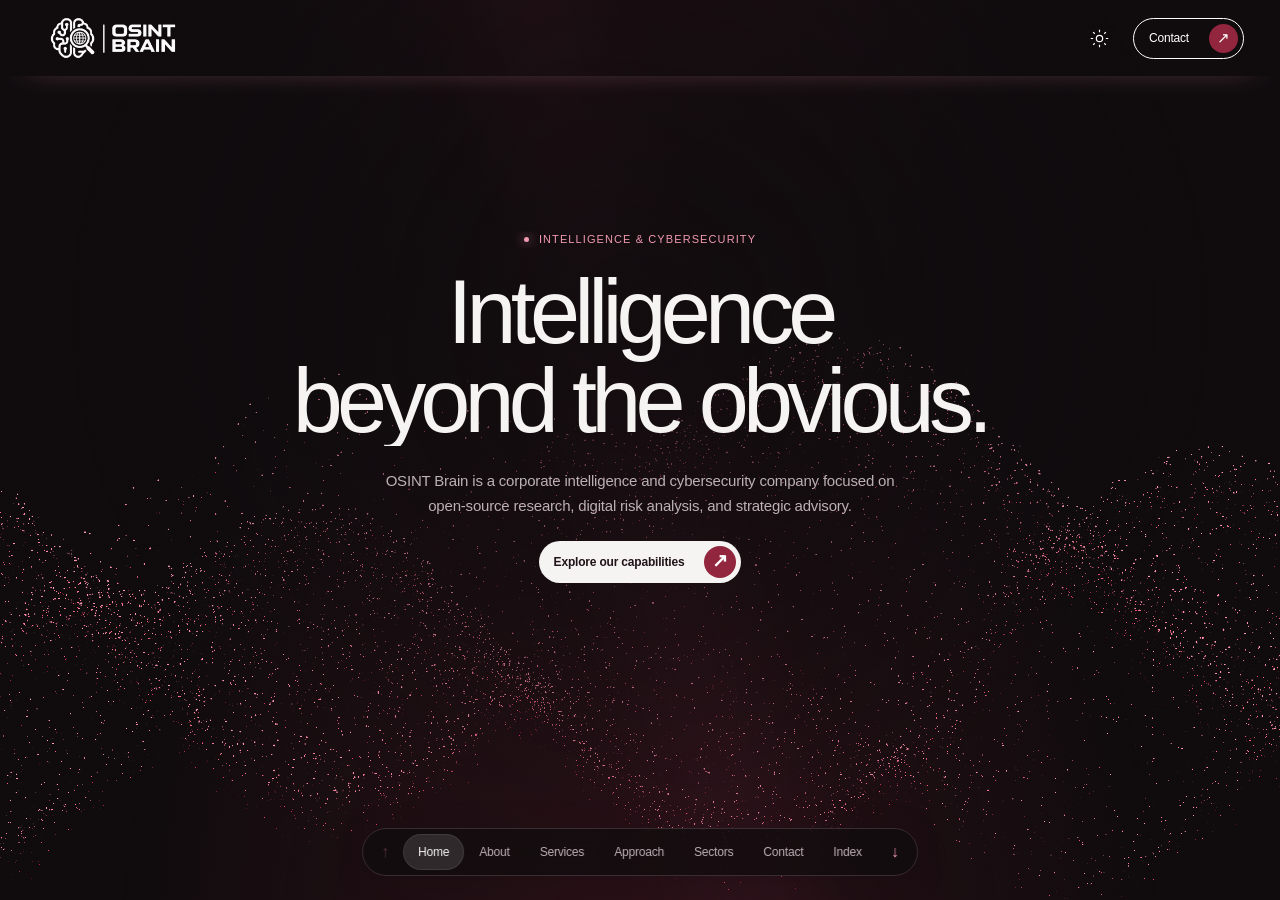
<file: index.html>
<!doctype html>


<html data-theme="dark" lang="en"><head><meta charset="utf-8"/><meta content="width=device-width,initial-scale=1" name="viewport"/><meta content="#100e10" name="theme-color"/><meta content="OSINT Brain — Open-source intelligence, cybersecurity and strategic analysis." name="description"/><title>OSINT Brain | Intelligence &amp; Cybersecurity</title><script>try{document.documentElement.dataset.theme=localStorage.getItem('ob-theme')==='light'?'light':'dark'}catch(e){}</script><link href="assets/style.css?v=30" rel="stylesheet"/><script defer="" src="content.js"></script><script defer="" src="assets/main.js?v=30"></script><link href="assets/slides.css?v=30" rel="stylesheet"/><script defer="" src="assets/slides.js?v=30"></script><link href="assets/motion.css?v=30" rel="stylesheet"/><script defer="" src="assets/motion.js?v=32"></script><link href="assets/contact.css?v=30" rel="stylesheet"/><script defer="" src="assets/contact.js?v=30"></script><link href="assets/favicon-transparent-v24.png" rel="icon" sizes="256x256" type="image/png"/>
<link href="favicon.ico?v=24" rel="alternate icon" type="image/x-icon"/>
<link href="assets/editorial.css?v=31" rel="stylesheet"/><script defer="" src="assets/dialog.js?v=30"></script></head>
<body><a class="skip" href="#main">Skip to content</a>
<header id="site-header"><div class="wrap header-inner"><a aria-label="OSINT Brain home" class="brand" href="#home"><img alt="OSINT Brain" class="logo-dark" src="assets/logo-dark.png"/><img alt="OSINT Brain" class="logo-light" src="assets/logo-light.png"/></a><nav aria-label="Main navigation" id="site-nav"><a href="#home">Home</a><a href="#about">About</a><a href="#capabilities">Services</a><a href="#method">Approach</a><a href="#sectors">Sectors</a></nav><div class="header-actions"><button aria-label="Switch to light mode" class="theme-toggle" id="theme-toggle" type="button"><svg class="sun" fill="none" stroke="currentColor" stroke-width="1.5" viewbox="0 0 24 24"><circle cx="12" cy="12" r="4"></circle><path d="M12 1v3m0 16v3M1 12h3m16 0h3M4 4l2 2m12 12 2 2M4 20l2-2M18 6l2-2"></path></svg><svg class="moon" fill="none" stroke="currentColor" stroke-width="1.5" viewbox="0 0 24 24"><path d="M21 15A9 9 0 0 1 9 3 9.2 9.2 0 1 0 21 15Z"></path></svg></button><a class="header-contact" href="#contact">Contact <span>↗</span></a><button aria-controls="site-nav" aria-expanded="false" aria-label="Open menu" class="menu-toggle" id="menu-toggle"><span></span><span></span></button></div></div></header>
<canvas aria-hidden="true" id="motion-canvas"></canvas><div aria-hidden="true" class="ambient-light"></div><main id="main"><section class="hero" id="home"><div class="hero-shade"></div><div class="wrap hero-inner"><div class="hero-main"><p class="kicker"><i></i> Intelligence &amp; cybersecurity</p><h1 id="headline">Intelligence<br/> beyond the obvious.</h1><div class="hero-bottomline"><p data-field="description"></p><a class="cta" href="#capabilities">Explore our capabilities <span>↗</span></a></div></div></div></section>
<section class="section about" id="about"><div class="wrap"><div class="about-intro"><h2 data-field="aboutTitle"></h2><div><p class="body-large" data-field="about"></p><a class="text-link" href="#method">How we work <span>↗</span></a></div></div><div class="about-pillars"><article><span>01 / Vision</span><h3>Our vision</h3><p data-field="vision"></p></article><article><span>02 / Mission</span><h3>Our mission</h3><p data-field="mission"></p></article><article><span>03 / Practice</span><h3>Responsible intelligence</h3><p data-field="disclaimer"></p></article></div></div></section>
<section class="section capabilities" id="capabilities"><div class="wrap services-composition"><div class="heading-pair"><h2>Expertise where<br/> it matters.</h2><p>Research, security and strategic analysis designed around the decisions organizations need to make.</p></div><div class="service-layout"><div class="service-list" id="service-grid"></div></div></div></section>
<section class="section method" id="method"><div class="wrap"><div class="heading-pair"><h2>From information<br/> to informed action.</h2><p>Our work follows a disciplined process, from the first question to the final recommendation.</p></div><div class="process-grid" id="process-grid"></div><div class="values-layout"><h3>Principles that<br/> guide our work.</h3><div id="value-grid"></div></div></div></section>
<section class="section sectors" id="sectors"><div class="wrap"><div class="heading-pair"><h2>Intelligence across<br/> industries.</h2><p>Our proposed areas of focus span organizations with complex information and security requirements.</p></div><div class="sector-grid" id="sector-grid"></div></div></section>
<section class="section contact" id="contact"><div class="wrap"><div class="contact-layout"><div class="contact-intro"><h2 data-field="contactTitle"></h2><p class="body-large" data-field="contactText"></p><button class="cta contact-open" id="open-contact" type="button">Contact us <span aria-hidden="true">↗</span></button><a class="contact-email" href="mailto:ghossan@osintbrain.org">ghossan@osintbrain.org</a></div></div></div></section><section class="section closing" id="closing"><div class="wrap"><div class="closing-grid"><div><h2>OSINT Brain —<br/><em>Intelligence through evidence.</em></h2></div><div><small>Capabilities</small><div id="closing-services"></div></div><div><small>Company</small><a href="#about">About us</a><a href="#method">Our approach</a><a href="#contact">Contact</a><a href="#home">Back to home ↑</a></div></div><div class="closing-bottom"><span data-field="disclaimer"></span><span>© <span class="closing-year"></span> OSINT Brain</span></div></div></section></main>
<footer><div class="wrap footer-inner"><div><strong data-field="name"></strong><p data-field="disclaimer"></p></div><div>© <span id="year"></span> <span data-field="copyright"></span><a href="#home">Back to top ↑</a></div></div></footer><div aria-label="Section controls" class="deck-nav" hidden=""><button aria-label="Previous section" class="deck-arrow" id="deck-prev" type="button">↑</button><div class="deck-links" id="deck-links"></div><span aria-live="polite" class="deck-count" id="deck-count"></span><button aria-label="Next section" class="deck-arrow" id="deck-next" type="button">↓</button></div><dialog aria-label="Contact OSINT Brain" id="contact-dialog"><button aria-label="Close contact form" class="dialog-close" id="close-contact" type="button">×</button><form action="https://formsubmit.co/ghossan@osintbrain.org" class="contact-form" id="contact-form" method="POST"><h3>Send an enquiry</h3><p class="form-subtitle">Tell us a little about what you need.</p><input name="_subject" type="hidden" value="New enquiry | OSINT Brain"/><input name="_template" type="hidden" value="table"/><input id="form-next" name="_next" type="hidden" value=""/><div aria-hidden="true" class="form-trap"><label>Leave empty<input autocomplete="off" name="_honey" tabindex="-1" type="text"/></label></div><div class="form-fields"><label>Full name <span>*</span><input autocomplete="name" maxlength="120" name="name" placeholder="Your name" required=""/></label><label>Email address <span>*</span><input autocomplete="email" maxlength="254" name="email" placeholder="you@example.com" required="" type="email"/></label><label>Company / organization<input autocomplete="organization" maxlength="150" name="company" placeholder="Organization name"/></label><label>Subject <span>*</span><input maxlength="160" name="subject" placeholder="How can we help?" required=""/></label><label class="wide">Message <span>*</span><textarea maxlength="3000" name="message" placeholder="Tell us about your enquiry" required="" rows="4"></textarea></label></div><label class="consent"><input name="consent" required="" type="checkbox" value="Agreed"/><span>I agree to have my information processed by OSINT Brain and FormSubmit to respond to this enquiry.</span></label><button class="form-submit" type="submit">Send message <span aria-hidden="true">↗</span></button><p class="form-note">Please do not include passwords, classified material, or sensitive personal data. Spam protection may require a verification step.</p><p aria-live="polite" id="form-status" role="status"></p></form><div class="contact-info"><small>DIRECT CONTACT</small><h3 data-field="location"></h3><div id="contact-links"></div><p hidden="" id="contact-empty"></p><a class="direct-email" href="mailto:ghossan@osintbrain.org">ghossan@osintbrain.org</a></div></dialog></body></html>
</file>
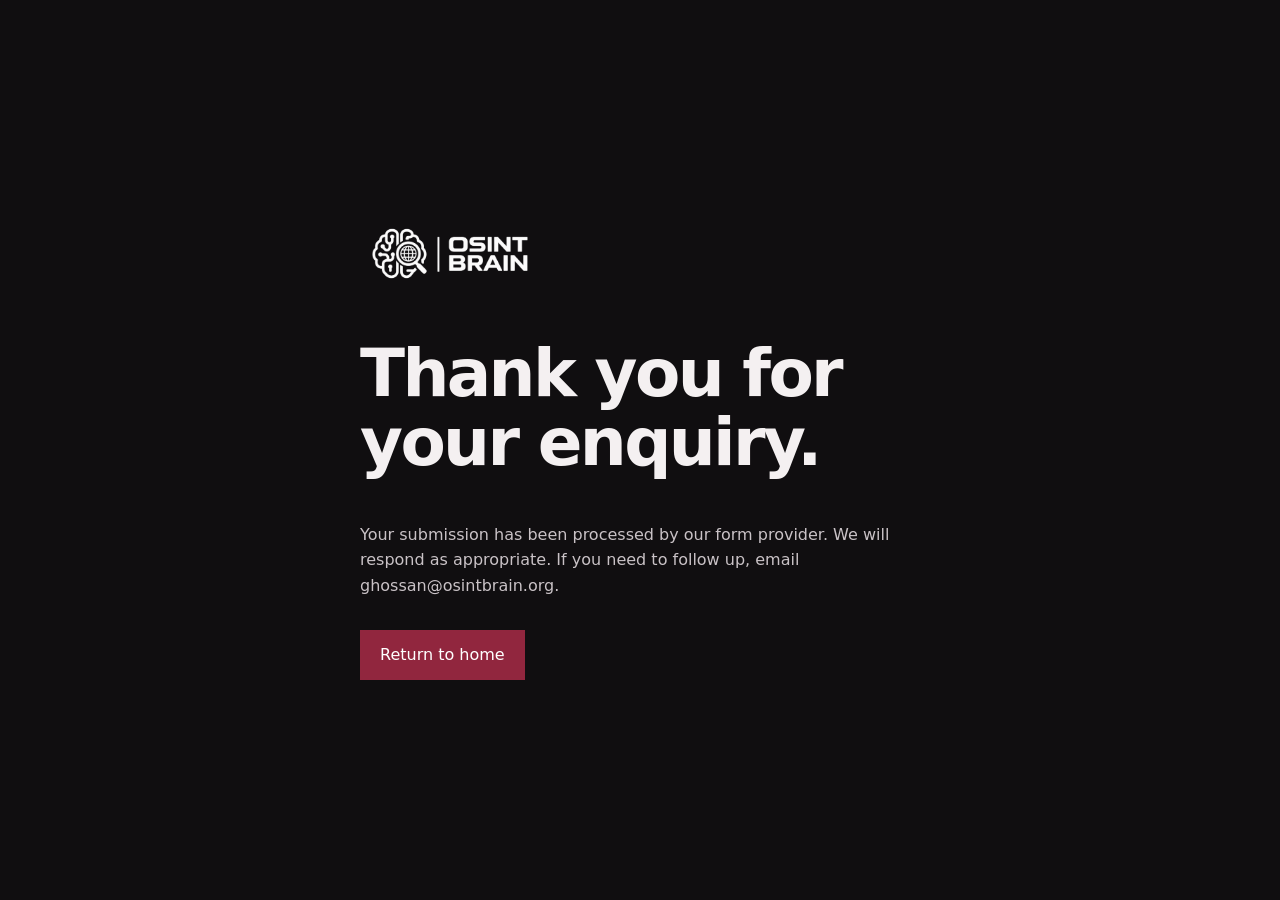
<file: thank-you.html>
<!doctype html><html lang="en"><head><meta charset="utf-8"><meta name="viewport" content="width=device-width,initial-scale=1"><title>Thank you | OSINT Brain</title><style>html{color-scheme:dark}body{margin:0;background:#100e10;color:#f4f0f1;font:16px/1.6 system-ui,sans-serif;min-height:100svh;display:grid;place-items:center}main{max-width:560px;padding:32px}h1{font-size:clamp(38px,6vw,66px);line-height:1.05;letter-spacing:-.04em}p{color:#c9c2c6}a{display:inline-block;background:#91263e;color:white;text-decoration:none;padding:12px 20px;margin-top:16px}small{color:#c9c2c6}img{width:180px;height:auto}</style><link rel="icon" type="image/png" sizes="256x256" href="assets/favicon-transparent-v24.png">
<link rel="alternate icon" href="favicon.ico?v=24" type="image/x-icon">
</head><body><main><img src="assets/logo-dark.png" alt="OSINT Brain"><h1>Thank you for your enquiry.</h1><p>Your submission has been processed by our form provider. We will respond as appropriate. If you need to follow up, email ghossan@osintbrain.org.</p><a href="./#home">Return to home</a></main></body></html>
</file>
<file: assets/style.css>
:root{color-scheme:dark;--bg:#100e10;--fg:#f4f0f1;--muted:#b6afb3;--line:#343034;--brand:#91263e;--accent:#f197ad;--surface:#1c151a;--surface2:#24151d;--header:#100e10;--hero-glow:#391020;--header-ink:#fff;--max:1240px;--hh:80px;--cta:#f5eeee;--cta-ink:#24141b}
:root[data-theme=light]{color-scheme:light;--bg:#f7f4f1;--fg:#251f22;--muted:#62595d;--line:#dcd4d3;--accent:#91263e;--surface:#eee5e5;--surface2:#e9d9dd;--header:#f7f4f1;--hero-glow:#e3bdc8;--header-ink:#91263e;--cta:#91263e;--cta-ink:#fff}
*{box-sizing:border-box}html{scroll-behavior:smooth;scroll-padding-top:calc(var(--hh) + 10px)}body{margin:0;background:var(--bg);color:var(--fg);font-family:"Helvetica Neue",Arial,sans-serif;font-size:16px;line-height:1.5;-webkit-font-smoothing:antialiased}a{color:inherit;text-decoration:none}button{font:inherit;color:inherit;cursor:pointer}button:focus-visible,a:focus-visible,summary:focus-visible{outline:2px solid var(--accent);outline-offset:5px}img{display:block;max-width:100%}.wrap{width:min(var(--max),calc(100% - 112px));margin-inline:auto}.skip{position:fixed;top:8px;left:-500px;z-index:100;background:var(--bg);padding:12px}.skip:focus{left:8px}header{position:fixed;inset:0 0 auto;z-index:50;color:var(--header-ink);transition:background-color .25s,box-shadow .25s;background:transparent;box-shadow:0 8px 24px -22px var(--accent)}header.scrolled,header.menu-open{background:var(--header);box-shadow:0 1px 0 var(--line),0 8px 24px -22px var(--accent)}.header-inner{height:var(--hh);display:flex;align-items:center;justify-content:space-between;gap:26px}.brand{flex-shrink:0;width:172px}.brand img{width:100%;height:58px;object-fit:contain}.logo-light,[data-theme=light] .logo-dark{display:none}[data-theme=light] .logo-light{display:block}nav{display:flex;gap:30px;font-size:13px;align-items:center}nav a{opacity:.85}nav a:hover,nav a[aria-current]{opacity:1;text-decoration:underline;text-underline-offset:7px}.header-actions{display:flex;align-items:center;gap:14px}.theme-toggle{display:grid;place-items:center;width:36px;height:36px;border:0;background:none;padding:6px}.theme-toggle svg{width:19px;height:19px}.moon,[data-theme=light] .sun{display:none}[data-theme=light] .moon{display:block}.header-contact{border:1px solid currentColor;padding:8px 13px;font-size:13px;display:flex;align-items:center;gap:20px;border-radius:30px}.header-contact span{font-size:17px}.menu-toggle{display:none;border:0;background:none;width:36px;height:36px;padding:6px}.menu-toggle span{display:block;height:1px;background:currentColor;margin:7px 0}
.hero{min-height:max(690px,100svh);position:relative;isolation:isolate;overflow:hidden;display:flex;align-items:stretch;background:var(--bg)}#neural-canvas{position:absolute;inset:0;width:100%;height:100%;z-index:-2;pointer-events:none}.hero-shade{position:absolute;inset:0;z-index:-1;pointer-events:none;background:linear-gradient(90deg,#100e10e6 0%,#100e10aa 22%,#100e1020 55%,transparent 80%),linear-gradient(0deg,var(--bg) 0%,transparent 21%,transparent 88%,#100e1066 100%)}[data-theme=light] .hero-shade{background:linear-gradient(90deg,#f7f4f1ed 0%,#f7f4f1b0 23%,#f7f4f125 57%,transparent 86%),linear-gradient(0deg,var(--bg),transparent 20%,transparent 88%,#f7f4f177)}.hero-inner{position:relative;display:flex;flex-direction:column;justify-content:center;padding-top:var(--hh);padding-bottom:105px}.hero-main{padding-block:60px 30px}.kicker,.section-label,small,.visual-meta,.hero-loc,.hero-index{font-size:11px;letter-spacing:.095em;text-transform:uppercase;font-weight:500}.kicker{display:flex;align-items:center;gap:10px;color:var(--accent);margin:0 0 28px}.kicker i{display:block;width:7px;height:7px;background:var(--accent);border-radius:50%;box-shadow:0 0 12px var(--accent)}h1,h2,h3,p{margin-top:0}h1,h2{font-weight:400;letter-spacing:-.065em;line-height:.98}h1{font-size:clamp(64px,8vw,116px);max-width:1200px;margin-bottom:40px}h1 em{font-style:normal;display:block;color:var(--fg);margin-left:clamp(0px,8vw,130px)}.hero-bottomline{display:grid;grid-template-columns:1fr 320px;gap:30px;align-items:end;max-width:970px}.hero-bottomline p{font-size:16px;line-height:1.55;color:var(--muted);margin:0}.cta{display:inline-flex;align-items:center;justify-content:space-between;gap:26px;width:max-content;max-width:100%;background:var(--cta);color:var(--cta-ink);border-radius:30px;padding:6px 6px 6px 17px;font-size:13px;font-weight:600}.cta span{width:34px;height:34px;display:grid;place-items:center;background:var(--brand);color:white;border-radius:50%;font-size:19px;transition:transform .2s}[data-theme=light] .cta span{background:#fff;color:var(--brand)}.cta:hover span{transform:rotate(15deg)}.hero-base{position:absolute;bottom:32px;left:0;right:0;display:flex;align-items:center;justify-content:space-between;color:var(--muted);gap:15px}.scroll-link{font-size:12px;display:flex;align-items:center;gap:12px}.scroll-link span{display:grid;place-items:center;border:1px solid var(--line);border-radius:50%;width:30px;height:30px;color:var(--accent)}.hero-index{display:flex;gap:13px;align-items:center}.hero-index b{width:70px;height:1px;background:linear-gradient(90deg,var(--accent) 20%,var(--line) 20%)}
.section{padding:104px 0 110px;background:var(--bg)}.section-label{border-top:1px solid var(--line);padding-top:18px;display:flex;justify-content:space-between;gap:15px;color:var(--accent);margin-bottom:64px}.section-label span+span{color:var(--muted);letter-spacing:.06em}.section h2{font-size:clamp(43px,5.7vw,82px);margin-bottom:0}.about-intro,.heading-pair{display:grid;grid-template-columns:1.4fr .6fr;gap:8%;align-items:end;margin-bottom:64px}.body-large,.heading-pair p{color:var(--muted);line-height:1.65;font-size:18px;margin:0}.text-link{display:inline-flex;gap:22px;margin-top:22px;font-size:14px;color:var(--accent);border-bottom:1px solid var(--line);padding-bottom:7px}.statements{display:grid;grid-template-columns:1.13fr .87fr;gap:16px}.statements article{position:relative;min-height:365px;overflow:hidden;border:1px solid var(--line);background:var(--surface);border-radius:8px;display:flex;flex-direction:column;justify-content:end}.statement-art{position:absolute;inset:0 0 90px;display:grid;place-items:center;color:var(--accent);opacity:.72;background:radial-gradient(ellipse at 55% 40%,var(--hero-glow),transparent 73%)}.statement-art svg{width:90%;height:100%;max-height:240px;filter:drop-shadow(0 0 8px var(--brand))}.mission-art{background:radial-gradient(ellipse at 70% 30%,var(--hero-glow),transparent 70%)}.statement-text{position:relative;padding:30px;background:linear-gradient(0deg,var(--surface) 75%,transparent)}.statement-text small{color:var(--accent)}.statement-text h3{font-size:clamp(20px,2.1vw,29px);letter-spacing:-.035em;font-weight:400;line-height:1.2;margin:12px 0 0}.service-layout{display:grid;grid-template-columns:1fr 1.05fr;gap:7%;align-items:stretch}.service-visual{min-height:420px;position:relative;display:flex;flex-direction:column;justify-content:space-between;background:radial-gradient(ellipse at 50% 48%,var(--hero-glow),var(--surface) 70%);border:1px solid var(--line);border-radius:8px;overflow:hidden;padding:24px;color:var(--accent)}.visual-meta{display:flex;justify-content:space-between;gap:10px}.visual-meta b{font-weight:400}.service-visual svg{width:100%;height:auto;max-height:320px;filter:drop-shadow(0 0 6px var(--brand));margin:auto}.visual-caption{font-size:25px;letter-spacing:-.04em;color:var(--fg)}.service-list{border-top:1px solid var(--line)}.service-item{border-bottom:1px solid var(--line)}.service-item button{display:grid;grid-template-columns:40px 1fr 30px;align-items:center;text-align:left;width:100%;border:0;background:none;padding:22px 0;gap:8px;font-size:clamp(18px,2vw,25px);letter-spacing:-.03em}.service-item button .num{font-size:11px;letter-spacing:.05em;color:var(--accent)}.service-item button .sign{font-size:23px;text-align:right;color:var(--accent)}.service-item p{font-size:15px;line-height:1.6;color:var(--muted);padding:0 32px 22px 48px;margin:0}.service-item button[aria-expanded=true]{color:var(--accent)}.process-grid{display:grid;grid-template-columns:repeat(4,1fr);border-top:1px solid var(--line);border-bottom:1px solid var(--line)}.process-grid article{padding:28px 22px 30px;border-right:1px solid var(--line)}.process-grid article:first-child{padding-left:0}.process-grid article:last-child{border-right:0}.process-grid small,.value-row small,.sector-row small{color:var(--accent)}.process-grid h3{font-size:26px;font-weight:400;letter-spacing:-.04em;margin:40px 0 12px}.process-grid p,.value-row p,.sector-row p{color:var(--muted);font-size:15px;margin:0;line-height:1.6}.values-layout{display:grid;grid-template-columns:1fr 1fr;gap:10%;margin-top:80px}.values-layout>h3{font-size:clamp(29px,4vw,48px);font-weight:400;line-height:1.1;letter-spacing:-.05em}.value-row{display:grid;grid-template-columns:38px 1fr;gap:12px;padding:18px 0;border-top:1px solid var(--line)}.value-row h3,.sector-row h3{font-size:23px;font-weight:400;letter-spacing:-.035em;margin:0 0 8px}.sector-grid{display:grid;grid-template-columns:1fr 1fr;gap:0 60px}.sector-row{display:grid;grid-template-columns:38px 1fr;gap:15px;padding:26px 0;border-top:1px solid var(--line)}.contact{padding-bottom:95px}.contact-layout{display:grid;grid-template-columns:1.4fr .6fr;gap:10%;align-items:end}.contact-layout h2{font-size:clamp(55px,8vw,110px);margin-bottom:25px}.contact-info{border-left:1px solid var(--line);padding:10px 0 10px 25px}.contact-info small{color:var(--accent)}.contact-info h3{font-size:27px;font-weight:400;margin:15px 0}.contact-info p{color:var(--muted);font-size:14px;margin:0}#contact-links a{display:flex;justify-content:space-between;border-top:1px solid var(--line);padding:12px 0;color:var(--accent);overflow-wrap:anywhere}footer{background:var(--bg)}.footer-inner{border-top:1px solid var(--line);padding:28px 0 40px;display:flex;justify-content:space-between;gap:25px;font-size:13px;color:var(--muted)}.footer-inner strong{color:var(--fg);font-size:17px;font-weight:500}.footer-inner p{margin:7px 0 0}.footer-inner a{margin-left:20px;color:var(--accent)}
@media(max-width:1000px){.wrap{width:calc(100% - 64px)}.header-inner{gap:15px}nav{gap:17px}.hero-bottomline{grid-template-columns:1fr 300px}.service-layout{gap:4%}.about-intro,.heading-pair{gap:5%}.section{padding:85px 0}.section-label{margin-bottom:48px}}
@media(max-width:760px){:root{--hh:68px}.wrap{width:calc(100% - 40px)}.brand{width:145px}.brand img{height:50px}.header-contact{display:none}.menu-toggle{display:block}nav{display:none;position:absolute;top:var(--hh);left:0;right:0;background:var(--header);padding:18px 20px 28px;border-bottom:1px solid var(--line)}nav.open{display:flex;flex-direction:column;align-items:stretch;gap:0}nav a{padding:14px 0;border-bottom:1px solid var(--line)}.header-actions{gap:8px}.hero{min-height:max(640px,100svh)}.hero-inner{padding-bottom:96px}.hero-main{padding-block:55px 25px}h1{font-size:clamp(52px,11vw,78px);margin-bottom:25px;line-height:1.02}h1 em{margin-left:0}.hero-bottomline{display:flex;flex-direction:column-reverse;align-items:flex-start;gap:24px}.hero-bottomline p{max-width:350px;font-size:15px}.hero-shade{background:linear-gradient(90deg,#100e10d9,#100e1044),linear-gradient(0deg,var(--bg),transparent 22%)}[data-theme=light] .hero-shade{background:linear-gradient(90deg,#f7f4f1e0,#f7f4f133),linear-gradient(0deg,var(--bg),transparent 22%)}.hero-loc{display:none}.hero-index b{width:35px}.section{padding:64px 0}.section-label{margin-bottom:36px}.section-label span+span{text-align:right}.about-intro,.heading-pair,.contact-layout,.values-layout{grid-template-columns:1fr;gap:24px;margin-bottom:35px}.section h2{font-size:clamp(43px,10vw,60px)}.statements,.service-layout,.sector-grid{grid-template-columns:1fr}.statements article{min-height:315px}.statement-text{padding:22px}.service-visual{min-height:290px;padding:18px}.service-visual svg{max-height:205px}.service-layout{gap:25px}.process-grid{grid-template-columns:1fr 1fr}.process-grid article{padding:20px 15px;border-bottom:1px solid var(--line)}.process-grid article:first-child{padding-left:15px}.process-grid article:nth-child(2){border-right:0}.process-grid article:nth-child(n+3){border-bottom:0}.process-grid h3{margin-top:27px}.values-layout{margin-top:55px}.sector-grid{gap:0}.contact-layout{margin-bottom:0}.contact-info{padding-left:0;border-left:0;border-top:1px solid var(--line);padding-top:24px}.footer-inner{flex-direction:column}.footer-inner a{margin-left:10px}.body-large,.heading-pair p{font-size:16px}}@media(prefers-reduced-motion:reduce){html{scroll-behavior:auto}*,*::before,*::after{transition:none!important}}
</file>
<file: assets/slides.css>
/* v2.1: fixed viewport, discrete scenes. Normal document remains the no-JS fallback. */
.deck-nav[hidden]{display:none}
.deck-mode{scroll-behavior:auto;overflow:hidden;scroll-padding:0}
.deck-mode body{height:100dvh;overflow:hidden}
.deck-mode main{position:fixed;inset:0;overflow:hidden;isolation:isolate}
.deck-mode main>section{position:absolute;inset:0;height:100%;min-height:0;margin:0;overflow:hidden;display:none}
.deck-mode main>section.deck-active{display:flex;flex-direction:column;visibility:visible}
.deck-mode main>section:not(.hero){padding:calc(var(--hh) + 26px) 0 88px;justify-content:safe center;overflow-y:auto;overscroll-behavior:contain;scrollbar-width:thin;scrollbar-color:var(--line) transparent}
.deck-mode main>section>.wrap{flex-shrink:0}
.deck-mode .hero-inner{height:100%;justify-content:center;padding-top:var(--hh);padding-bottom:78px;overflow-y:auto;overscroll-behavior:contain}
.deck-mode .hero-main{padding-block:22px}
.deck-mode .hero-base{bottom:80px}.deck-mode .hero-index{display:none}.deck-mode .hero-base .scroll-link{font-size:12px}
.deck-mode .section-label{margin-bottom:clamp(16px,3.1vh,34px);padding-top:12px}
.deck-mode .section h2{font-size:clamp(34px,min(5vw,6.5vh),70px);line-height:1.03}
.deck-mode .about-intro,.deck-mode .heading-pair{margin-bottom:clamp(20px,3.4vh,40px);gap:6%}
.deck-mode .body-large,.deck-mode .heading-pair p{font-size:clamp(14px,1.9vh,18px);line-height:1.5}
.deck-mode .statements article{min-height:clamp(184px,34vh,320px)}
.deck-mode .statement-text{padding:18px 24px}.deck-mode .statement-text h3{font-size:clamp(17px,2.4vh,26px);line-height:1.25;margin-top:8px}
.deck-mode .statement-art{inset:0 0 64px}.deck-mode .statement-art svg{max-height:170px}
.deck-mode .service-visual{min-height:0;padding:18px}.deck-mode .service-visual svg{max-height:clamp(140px,30vh,290px)}
.deck-mode .service-item button{padding:clamp(8px,1.65vh,18px) 0;font-size:clamp(17px,2.55vh,24px)}.deck-mode .service-item p{font-size:14px;line-height:1.45;padding-bottom:12px}
.deck-mode .process-grid article{padding:16px 18px}.deck-mode .process-grid article:first-child{padding-left:0}.deck-mode .process-grid h3{margin:clamp(14px,3vh,30px) 0 8px;font-size:24px}
.deck-mode .process-grid p,.deck-mode .value-row p,.deck-mode .sector-row p{font-size:14px;line-height:1.45}
.deck-mode .values-layout{margin-top:clamp(22px,4vh,50px);gap:6%}.deck-mode .values-layout>h3{font-size:clamp(27px,3.8vh,45px);margin:0}.deck-mode .value-row{padding:10px 0}.deck-mode .value-row h3{font-size:18px;margin-bottom:4px}
.deck-mode .sector-row{padding:20px 0}.deck-mode .contact-layout h2{font-size:clamp(46px,7vw,100px)}
.deck-mode footer{display:none}.deck-mode .deck-footer{border-top:1px solid var(--line);margin-top:clamp(30px,7vh,76px);padding-top:18px;display:flex;justify-content:space-between;gap:24px;font-size:12px;color:var(--muted)}.deck-mode .deck-footer p{margin:0;max-width:430px}
.deck-mode .deck-nav{position:fixed;z-index:60;bottom:max(18px,env(safe-area-inset-bottom));left:50%;transform:translateX(-50%);display:flex;align-items:center;gap:7px;padding:6px 8px;border:1px solid var(--line);background:var(--header);border-radius:40px;box-shadow:0 6px 28px #0002;max-width:calc(100% - 24px)}
.deck-links{display:flex;align-items:center;gap:2px}.deck-links a{font-size:11px;color:var(--muted);padding:8px 10px;border-radius:24px;white-space:nowrap;transition:background .18s,color .18s}.deck-links a[aria-current=page]{color:var(--cta-ink);background:var(--cta)}.deck-arrow{border:0;background:none;min-width:32px;height:32px;border-radius:50%;color:var(--accent);font-size:18px}.deck-arrow:disabled{opacity:.28;cursor:default}.deck-count{font-size:11px;letter-spacing:.04em;color:var(--muted);white-space:nowrap;margin:0 3px;font-variant-numeric:tabular-nums}
.deck-mode .deck-active.deck-enter>.wrap{animation:scene-in .58s cubic-bezier(.2,.75,.25,1) both}.deck-mode .deck-active.deck-enter .hero-main{animation:scene-in .65s cubic-bezier(.2,.75,.25,1) both}.deck-mode .deck-active.deck-enter .section-label{animation:scene-in .4s ease-out both}
@keyframes scene-in{from{opacity:0;transform:translateY(13px)}to{opacity:1;transform:translateY(0)}}
@media(max-width:780px){.deck-mode main>section:not(.hero){padding:calc(var(--hh) + 18px) 0 84px;justify-content:flex-start}.deck-mode .hero-inner{padding-bottom:100px}.deck-mode .hero-base{bottom:84px}.deck-mode .hero-main{padding-block:12px}.deck-mode .section h2{font-size:clamp(35px,8vw,53px)}.deck-mode .section-label{margin-bottom:23px}.deck-mode .about-intro,.deck-mode .heading-pair{gap:16px}.deck-mode .statements article{min-height:220px}.deck-mode .statement-text{padding:17px}.deck-mode .service-visual{min-height:180px}.deck-mode .service-visual svg{max-height:130px}.deck-mode .service-layout{gap:18px}.deck-mode .values-layout{gap:15px}.deck-mode .process-grid article:first-child{padding-left:18px}.deck-mode .deck-footer{flex-direction:column;gap:10px}.deck-links a{padding:8px 6px;font-size:10px}.deck-count{display:none}.deck-nav{gap:2px!important;padding:5px!important}.deck-arrow{min-width:28px}.deck-mode .hero h1{font-size:clamp(44px,11vw,74px)}}
@media(max-width:370px){.deck-links a{padding:7px 4px;font-size:9px}.deck-arrow{min-width:24px}.deck-mode .hero-base .hero-loc{display:none}}
@media(prefers-reduced-motion:reduce){.deck-mode .deck-enter>.wrap,.deck-mode .deck-enter .hero-main,.deck-mode .deck-enter .section-label{animation:none!important}}
</file>
<file: assets/motion.css>
/* 2.2 — a single continuous visual stage, editorial scenes, staggered choreography. */
#motion-canvas,.ambient-light{position:fixed;inset:0;width:100%;height:100%;pointer-events:none;z-index:0}
.ambient-light{background:radial-gradient(ellipse at 78% 55%,#91263e18,transparent 55%)}
[data-theme=light] .ambient-light{background:radial-gradient(ellipse at 78% 55%,#91263e0c,transparent 55%)}
.deck-mode main{z-index:1;isolation:auto}.deck-mode main>section{background:transparent;isolation:isolate}
.deck-mode .hero-shade{z-index:-1;background:linear-gradient(90deg,#100e10d9,#100e1066 32%,transparent 70%)}
[data-theme=light].deck-mode .hero-shade{background:linear-gradient(90deg,#f7f4f1de,#f7f4f175 32%,transparent 70%)}
.deck-mode main>section.deck-leaving{display:flex;visibility:visible;pointer-events:none;z-index:1;overflow:hidden}
.deck-mode main>section.deck-leaving>.wrap{animation:scene-out .46s cubic-bezier(.4,0,.7,1) both}
.deck-mode main>section.deck-active{z-index:2}
.deck-mode .deck-active.deck-enter>.wrap,.deck-mode .deck-active.deck-enter .hero-main{animation:none}
.deck-mode .deck-active.deck-enter .motion-item{animation:motion-enter .85s cubic-bezier(.16,1,.3,1) both;animation-delay:var(--delay,0ms)}
[data-direction=back] .deck-active.deck-enter .motion-item{--motion-y:-24px}
@keyframes motion-enter{from{opacity:0;transform:translate3d(0,var(--motion-y,28px),0);filter:blur(5px)}to{opacity:1;transform:translate3d(0,0,0);filter:blur(0)}}
@keyframes scene-out{from{opacity:1;transform:translateY(0)}to{opacity:0;transform:translateY(-20px)}}
[data-direction=back] .deck-leaving>.wrap{animation-name:scene-out-back!important}@keyframes scene-out-back{to{opacity:0;transform:translateY(20px)}}
.deck-mode .about .section-label{margin-bottom:clamp(20px,5vh,60px)}
.about-intro{display:block;text-align:center;max-width:820px;margin-inline:auto}.about-intro h2{max-width:800px;margin:0 auto 20px}.about-intro .body-large{max-width:560px;margin:auto}.about-intro .text-link{margin-top:14px}.about-pillars{display:grid;grid-template-columns:repeat(3,1fr);gap:clamp(18px,5vw,70px);margin-top:clamp(25px,7vh,75px)}.about-pillars article{position:relative;border-top:1px solid var(--line);padding-top:21px}.about-pillars span{font-size:11px;color:var(--accent);text-transform:uppercase;letter-spacing:.08em}.about-pillars h3{font-size:clamp(18px,2vw,27px);font-weight:400;letter-spacing:-.035em;margin:12px 0}.about-pillars p{font-size:14px;color:var(--muted);line-height:1.55;margin:0}
.about-pillars article::before,.process-grid article::before{content:"";position:absolute;top:-1px;left:0;width:36%;height:1px;background:linear-gradient(90deg,transparent,var(--accent),transparent);box-shadow:0 0 12px 2px var(--brand);opacity:.65;animation:scan 5s ease-in-out infinite alternate}.about-pillars article:nth-child(2)::before,.process-grid article:nth-child(2)::before{animation-delay:.7s}.about-pillars article:nth-child(3)::before,.process-grid article:nth-child(3)::before{animation-delay:1.4s}.process-grid article{position:relative}.process-grid article:nth-child(4)::before{animation-delay:2.1s}@keyframes scan{0%{transform:translateX(0);opacity:.1}50%{opacity:.9}100%{transform:translateX(175%);opacity:.25}}
.service-visual{background:color-mix(in srgb,var(--bg) 35%,transparent);border-radius:2px}.service-visual svg{opacity:.82;animation:graphic-in .7s ease both}.service-visual svg g{transform-origin:center;animation:diagram-drift 9s ease-in-out infinite alternate}.service-visual svg g>*{animation:diagram-in .85s ease both}.service-visual svg g>*:nth-child(3n){animation-delay:.1s}.service-visual svg g>*:nth-child(3n+1){animation-delay:.2s}@keyframes graphic-in{from{opacity:0}to{opacity:.82}}@keyframes diagram-in{from{opacity:0;transform:scale(.96)}to{opacity:1;transform:scale(1)}}@keyframes diagram-drift{from{transform:scale(.96)}to{transform:scale(1.02)}}
.deck-mode #contact{justify-content:flex-end;padding-bottom:clamp(105px,15vh,160px)}.contact .section-label{display:none}.contact-layout{display:block;text-align:center;max-width:650px;margin:auto}.deck-mode .contact-layout h2{font-size:clamp(42px,6.5vw,84px);margin-bottom:18px}.contact-layout .body-large{max-width:470px;margin:auto}.contact-info{border:0;padding:18px 0 0;max-width:400px;margin:auto}.contact-info small{display:none}.contact-info h3{font-size:15px;margin:0 0 8px}.contact-info p{font-size:12px}.contact-info #contact-links a{border:1px solid var(--line);padding:9px 16px;margin:5px 0}.closing-grid{display:grid;grid-template-columns:1.4fr 1fr .6fr;gap:6%}.closing h2 em{font-style:normal;color:var(--muted)}.closing-grid small{color:var(--accent);display:block;margin-bottom:18px}.closing-grid a{display:block;font-size:15px;margin:10px 0;color:var(--fg)}.closing-grid a:hover{color:var(--accent)}.closing-bottom{display:flex;justify-content:space-between;gap:24px;border-top:1px solid var(--line);margin-top:clamp(40px,12vh,120px);padding-top:18px;font-size:12px;color:var(--muted)}
.deck-mode .deck-nav{box-shadow:0 5px 25px #0003;backdrop-filter:blur(15px);background:color-mix(in srgb,var(--header) 90%,transparent)}
@media(max-width:780px){.about-intro{text-align:left}.about-intro .body-large{margin:0}.about-pillars{grid-template-columns:1fr;gap:16px;margin-top:24px}.about-pillars article{padding-top:12px}.about-pillars h3{margin:6px 0}.deck-mode #contact{padding-top:38vh;padding-bottom:100px;justify-content:safe center}.contact-info{padding-top:16px}.closing-grid{grid-template-columns:1fr 1fr;gap:20px}.closing-grid>div:first-child{grid-column:1/-1}.closing-bottom{margin-top:26px;flex-direction:column;gap:5px}.deck-links a:not([aria-current=page]){display:none}.deck-links a[aria-current=page]{min-width:94px;text-align:center}.deck-count{display:inline}.deck-mode .deck-nav{gap:7px!important}.deck-mode .deck-arrow{min-width:42px}.hero h1{overflow-wrap:normal}.deck-mode .hero-shade{background:linear-gradient(90deg,#100e10b8,#100e1026)}[data-theme=light].deck-mode .hero-shade{background:linear-gradient(90deg,#f7f4f1c7,#f7f4f126)}}
@media(prefers-reduced-motion:reduce){.deck-mode .deck-active.deck-enter .motion-item,.deck-mode .deck-leaving>.wrap,.about-pillars article::before,.process-grid article::before,.service-visual svg,.service-visual svg g,.service-visual svg g>*{animation:none!important;filter:none!important}}
</file>
<file: assets/contact.css>
/* A dedicated contact layout, respecting both color themes and the slide controller. */
.deck-mode #contact{justify-content:safe center;padding:calc(var(--hh) + 22px) 0 88px}
.contact .section-label{display:flex}.contact .contact-layout{display:grid;grid-template-columns:minmax(0,1fr) minmax(0,1.05fr);gap:clamp(24px,6vw,90px);align-items:center;max-width:none;text-align:left;margin:0}
.deck-mode .contact-layout h2{font-size:clamp(39px,5.6vw,76px);line-height:1.03;margin:0 0 20px}.contact-intro{padding-top:clamp(50px,14vh,140px)}.contact-layout .body-large{margin:0;max-width:410px}.contact-info{margin:0;max-width:none;padding:20px 0 0;border:0}.contact-info small{display:block;font-size:10px;letter-spacing:.1em}.contact-info h3{margin:8px 0;font-size:15px}.direct-email{color:var(--accent);font-size:15px;overflow-wrap:anywhere}.contact-form{position:relative;background:color-mix(in srgb,var(--bg) 94%,transparent);border:1px solid var(--line);padding:clamp(18px,2.3vw,32px);min-width:0}.contact-form h3{font-size:25px;font-weight:500;letter-spacing:-.035em;margin:0 0 4px}.form-subtitle,.form-note{color:var(--muted);font-size:12px;line-height:1.5;margin:0 0 16px}.form-fields{display:grid;grid-template-columns:1fr 1fr;gap:12px 16px}.form-fields label{display:block;font-size:12px;color:var(--fg);min-width:0}.form-fields label span{color:var(--accent)}.form-fields .wide{grid-column:1/-1}.form-fields input,.form-fields textarea{display:block;width:100%;margin-top:6px;padding:10px 11px;border:1px solid var(--line);border-radius:2px;background:var(--bg);color:var(--fg);font:inherit;font-size:14px;line-height:1.4;min-height:42px}.form-fields textarea{min-height:90px;resize:vertical;max-height:240px}.form-fields input::placeholder,.form-fields textarea::placeholder{color:var(--muted);opacity:.85}.form-fields input:focus,.form-fields textarea:focus{outline:2px solid var(--accent);outline-offset:1px}.consent{display:flex;align-items:flex-start;gap:9px;font-size:12px;color:var(--muted);line-height:1.4;margin:14px 0}.consent input{accent-color:#91263e;margin:2px 0 0;flex:none}.form-submit{display:flex;justify-content:space-between;align-items:center;gap:16px;padding:12px 18px;min-height:44px;width:100%;border:1px solid #91263e;background:#91263e;color:white;font:inherit;font-weight:600;cursor:pointer}.form-submit:hover{background:#a9324d}.form-submit:focus-visible{outline:2px solid var(--accent);outline-offset:3px}.form-note{margin:12px 0 0;font-size:11px}#form-status{font-size:12px;color:var(--accent);margin:8px 0 0}#form-status:empty{display:none}.form-trap{position:absolute;left:-10000px;width:1px;height:1px;overflow:hidden}
@media(max-width:780px){.deck-mode #contact{padding:calc(var(--hh) + 16px) 0 88px;justify-content:flex-start}.contact .contact-layout{grid-template-columns:1fr;gap:24px}.contact-intro{padding-top:clamp(32px,14vh,100px)}.deck-mode .contact-layout h2{font-size:clamp(37px,9vw,56px)}.contact-form{padding:18px}.form-fields{grid-template-columns:1fr}.form-fields input,.form-fields textarea{font-size:16px}.contact .section-label{margin-bottom:8px}.contact-info{padding-top:12px}}
</file>
<file: assets/editorial.css>
/* DOTDNA-inspired composition. Original OSINT Brain assets and implementation. */
:root{--bg:#100c0e;--fg:#f6f3f3;--muted:#bcb1b5;--line:#392d33;--header:#100c0e;--header-ink:#fff;--accent:#f29ab1;--brand:#91263e;--cta:#f6f3f3;--cta-ink:#201319;--max:1160px;--hh:76px}
:root[data-theme=light]{--bg:#f7f4f2;--fg:#211c1e;--muted:#655b60;--line:#d9cbd0;--header:#f7f4f2;--header-ink:#91263e;--accent:#91263e;--cta:#91263e;--cta-ink:#fff}
body{font-family:"Helvetica Neue",Arial,sans-serif;letter-spacing:-.012em}h1,h2{font-weight:400;letter-spacing:-.065em;line-height:1.02}header .wrap{width:calc(100% - 72px);max-width:1600px}header{box-shadow:0 10px 35px -30px var(--accent)}header.scrolled{box-shadow:0 1px 0 color-mix(in srgb,var(--line) 55%,transparent),0 10px 28px -25px var(--accent)}.brand{width:154px}.brand img{height:54px}.header-actions{gap:15px;margin-left:auto}.header-contact{padding:5px 5px 5px 15px;gap:20px;font-size:12px}.header-contact span{display:grid;place-items:center;width:29px;height:29px;background:var(--brand);border-radius:50%;color:#fff;font-size:15px}.theme-toggle{width:36px;height:36px}.theme-toggle:hover{opacity:.65}#site-nav{display:none}.menu-toggle{display:none}
#motion-canvas{opacity:1}.ambient-light{background:radial-gradient(ellipse at 50% 110%,#91263e35,transparent 58%),radial-gradient(ellipse at 50% -25%,#91263e20,transparent 45%)}[data-theme=light] .ambient-light{background:radial-gradient(ellipse at 50% 105%,#91263e13,transparent 62%)}.ambient-light::before{content:'';position:absolute;left:42%;top:-25%;width:16%;height:150%;background:linear-gradient(90deg,transparent,#c04b7325,transparent);filter:blur(34px);transform:rotate(-14deg);animation:ambient-sweep 16s ease-in-out infinite alternate;opacity:.5}@keyframes ambient-sweep{from{transform:translateX(-28vw) rotate(-14deg)}to{transform:translateX(28vw) rotate(14deg)}}[data-section=capabilities] .ambient-light::before{opacity:.16}
.deck-mode main>section{padding-top:var(--hh)}.deck-mode main>section:not(.hero){padding:calc(var(--hh) + 25px) 0 105px}.deck-mode .hero-inner{padding:0 0 18vh;overflow-y:auto;justify-content:safe center}.hero-main{max-width:860px;margin:auto;text-align:center}.kicker{justify-content:center;margin:0 0 20px;font-size:11px;letter-spacing:.1em}.kicker i{width:5px;height:5px}.deck-mode .hero h1{font-size:clamp(48px,min(7.2vw,10vh),98px);max-width:940px;margin:0 auto 23px;line-height:.99;text-wrap:balance}.hero h1 em{margin-left:0;display:block;color:var(--fg)}.hero-bottomline{display:flex;flex-direction:column;align-items:center;max-width:610px;margin:auto;gap:22px}.hero-bottomline p{max-width:515px;font-size:15px;line-height:1.65}.cta{border:0;font-size:12px;gap:20px;min-height:42px;padding:5px 5px 5px 15px}.cta span{width:32px;height:32px}.deck-mode .hero-shade{background:radial-gradient(ellipse at 50% 35%,#100c0ed9 0%,#100c0e80 29%,transparent 63%);opacity:.96}[data-theme=light].deck-mode .hero-shade{background:radial-gradient(ellipse at 50% 35%,#f7f4f2ef 0%,#f7f4f280 29%,transparent 63%)}
.deck-mode .section h2{font-size:clamp(38px,min(5.1vw,7vh),72px);text-wrap:balance;line-height:1.04}.about-intro{max-width:860px;text-align:center;margin:0 auto}.about-intro h2{max-width:780px;margin:0 auto 23px}.about-intro .body-large{max-width:590px;margin:auto;font-size:16px}.about-intro .text-link{display:none}.about-pillars{margin:clamp(45px,9vh,100px) auto 0;max-width:1000px;gap:clamp(24px,6vw,90px);text-align:center}.about-pillars article{border:0;padding:18px 0 0}.about-pillars article::before{width:45%;left:0;box-shadow:0 0 14px 3px var(--brand)}.about-pillars span{font-size:10px;opacity:.85}.about-pillars h3{font-size:22px;margin:12px 0 10px}.about-pillars p{font-size:14px;max-width:300px;margin:auto;line-height:1.55}
/* No illustrations, icons, panels, or service-specific graphics. */
.services-composition{display:grid;grid-template-columns:minmax(0,.82fr) minmax(0,1.18fr);gap:9%;align-items:center}.services-composition .heading-pair{display:block;margin:0}.services-composition .heading-pair h2{margin:0 0 24px}.services-composition .heading-pair p{max-width:340px}.service-layout{display:block}.service-list{border-top:1px solid var(--line)}.deck-mode .service-item button{grid-template-columns:34px 1fr 24px;gap:10px;padding:clamp(13px,2.1vh,23px) 0;font-size:clamp(19px,2.15vw,27px);line-height:1.2}.service-item button .num{font-size:10px}.service-item p{padding:0 30px 18px 44px;max-width:570px}.service-item button[aria-expanded=true]{color:var(--accent)}.service-item button:hover{color:var(--accent)}
.method .heading-pair,.sectors .heading-pair{margin-bottom:clamp(25px,5vh,55px)}.process-grid article::before{box-shadow:0 0 12px 2px var(--brand)}.values-layout{margin-top:clamp(24px,5vh,54px)}.sector-row{border-top:1px solid var(--line);padding:27px 0}.sector-row h3{font-size:24px}.section:not(.contact) .heading-pair p{font-size:15px}
/* Contact follows the reference: a centered particle object, title and CTA; form opens separately. */
.deck-mode #contact{justify-content:safe flex-end;padding:calc(var(--hh) + 22px) 0 clamp(115px,17vh,175px)}.contact .contact-layout{display:block;text-align:center;max-width:620px;margin:auto}.contact-intro{padding-top:0}.deck-mode .contact-layout h2{font-size:clamp(45px,min(6vw,8vh),82px);line-height:.99;margin-bottom:20px}.contact-layout .body-large{margin:0 auto 20px;max-width:460px;font-size:15px}.contact-open{margin:0 auto}.contact-email{display:block;font-size:12px;color:var(--muted);margin-top:16px;overflow-wrap:anywhere}
#contact-dialog{position:fixed;width:min(620px,calc(100% - 30px));max-height:calc(100dvh - 40px);overflow:auto;margin:auto;padding:0;background:var(--bg);color:var(--fg);border:1px solid var(--line);border-radius:10px;box-shadow:0 24px 100px #0005;z-index:200}#contact-dialog::backdrop{background:#070508b8;backdrop-filter:blur(8px)}#contact-dialog[open]{animation:dialog-in .35s cubic-bezier(.2,.8,.2,1)}@keyframes dialog-in{from{opacity:0;transform:translateY(12px)}to{opacity:1;transform:translateY(0)}}.dialog-close{position:absolute;right:12px;top:10px;z-index:1;width:36px;height:36px;font-size:25px;border:0;background:transparent;color:var(--fg)}#contact-dialog .contact-form{border:0;background:transparent;padding:30px}#contact-dialog .contact-form h3{padding-right:32px}#contact-dialog .contact-info{margin:0;padding:0 30px 24px;border:0}#contact-dialog .contact-info small,#contact-dialog .contact-info h3{display:none}#contact-dialog .direct-email{font-size:12px}
.closing-grid{grid-template-columns:1.25fr .85fr .55fr;gap:7%;align-items:start}.closing h2{font-size:clamp(34px,4.6vw,66px);line-height:1.08}.closing-grid small{font-size:10px}.closing-grid a{font-size:14px;color:var(--muted);margin:12px 0}.closing-grid a:hover{color:var(--fg)}.closing-bottom{margin-top:clamp(45px,14vh,150px)}
.deck-mode .deck-nav{border-radius:28px;padding:5px;gap:1px;bottom:max(24px,env(safe-area-inset-bottom));background:color-mix(in srgb,var(--header) 75%,transparent);box-shadow:0 5px 35px #0002;border:1px solid var(--line);backdrop-filter:blur(15px)}.deck-links{gap:0}.deck-links a{font-size:12px;padding:9px 15px;border-radius:24px;color:var(--muted)}.deck-links a[aria-current=page]{background:color-mix(in srgb,var(--fg) 12%,transparent);color:var(--fg);box-shadow:inset 0 0 0 1px color-mix(in srgb,var(--fg) 9%,transparent)}.deck-arrow{height:34px;width:34px;min-width:34px;font-size:16px}.deck-count{display:none}.deck-mode .deck-active.deck-enter .motion-item{animation:editorial-in .95s cubic-bezier(.16,1,.3,1) both;animation-delay:var(--delay,0ms)}@keyframes editorial-in{from{opacity:0;transform:translateY(var(--motion-y,26px));filter:blur(4px);clip-path:inset(0 0 10% 0)}to{opacity:1;transform:translateY(0);filter:blur(0);clip-path:inset(0 0 0 0)}}
@media(max-width:780px){:root{--hh:68px}.wrap,header .wrap{width:calc(100% - 36px)}.brand{width:140px}.brand img{height:48px}.header-contact{display:flex;padding-left:11px;gap:8px}.header-contact span{width:25px;height:25px}.header-actions{gap:5px}.menu-toggle{display:block;width:32px}#site-nav.open{display:flex;top:var(--hh);background:var(--header);padding:14px 20px 20px;z-index:10}.deck-mode main>section:not(.hero){padding:calc(var(--hh) + 34px) 0 96px}.deck-mode .hero-inner{padding-bottom:15vh}.deck-mode .hero h1{font-size:clamp(43px,10vw,65px)}.hero-bottomline p{font-size:14px}.deck-mode .section h2{font-size:clamp(36px,9vw,54px)}.about-intro{text-align:center}.about-intro .body-large{margin:auto;font-size:14px}.about-pillars{grid-template-columns:1fr;gap:18px;margin-top:26px;text-align:left}.about-pillars article{padding:12px 0 0;border-top:1px solid var(--line)}.about-pillars p{max-width:none;margin:0}.about-pillars h3{font-size:19px;margin:6px 0}.services-composition{display:block}.services-composition .heading-pair{margin-bottom:26px}.services-composition .heading-pair h2{margin-bottom:14px}.services-composition .heading-pair p{max-width:none}.deck-mode .service-item button{font-size:20px;padding:15px 0}.deck-mode .service-item p{font-size:14px;padding-bottom:16px}.deck-mode #contact{justify-content:safe flex-end;padding-bottom:clamp(100px,16vh,140px);padding-top:calc(var(--hh) + 120px)}.contact-layout h2{font-size:clamp(42px,10vw,58px)!important}.contact .contact-layout{display:block}.contact-intro{padding-top:0}#contact-dialog .contact-form{padding:24px 20px}#contact-dialog .contact-info{padding:0 20px 20px}.closing-grid{grid-template-columns:1fr 1fr;gap:18px}.closing-grid>div:first-child{grid-column:1/-1}.deck-links a[aria-current=page]{min-width:112px}.deck-mode .deck-nav{gap:8px}.deck-count{display:inline}.deck-arrow{min-width:42px}.deck-mode .hero-shade{background:radial-gradient(ellipse at 50% 35%,#100c0ec9,transparent 70%)}[data-theme=light].deck-mode .hero-shade{background:radial-gradient(ellipse at 50% 35%,#f7f4f2e0,transparent 70%)}}
@media(prefers-reduced-motion:reduce){.ambient-light::before,.deck-mode .deck-active.deck-enter .motion-item,#contact-dialog[open]{animation:none!important;filter:none!important;clip-path:none!important}}

@media(min-width:781px){.deck-mode #contact{padding-bottom:clamp(155px,23vh,225px)}}

/* v3.1 — Contact only: full-viewport brand mark behind the existing copy. */
.deck-mode #contact .contact-intro{position:relative;isolation:isolate;}
.deck-mode #contact .contact-intro::before{content:"";position:absolute;z-index:-1;inset:-72px -95px;pointer-events:none;background:radial-gradient(ellipse at center,color-mix(in srgb,var(--bg) 88%,transparent) 0%,color-mix(in srgb,var(--bg) 72%,transparent) 40%,transparent 76%);}
.deck-mode #contact .contact-intro h2{text-shadow:0 2px 18px var(--bg);}
@media(max-width:780px){.deck-mode #contact .contact-intro::before{inset:-44px -26px;}}
</file>
